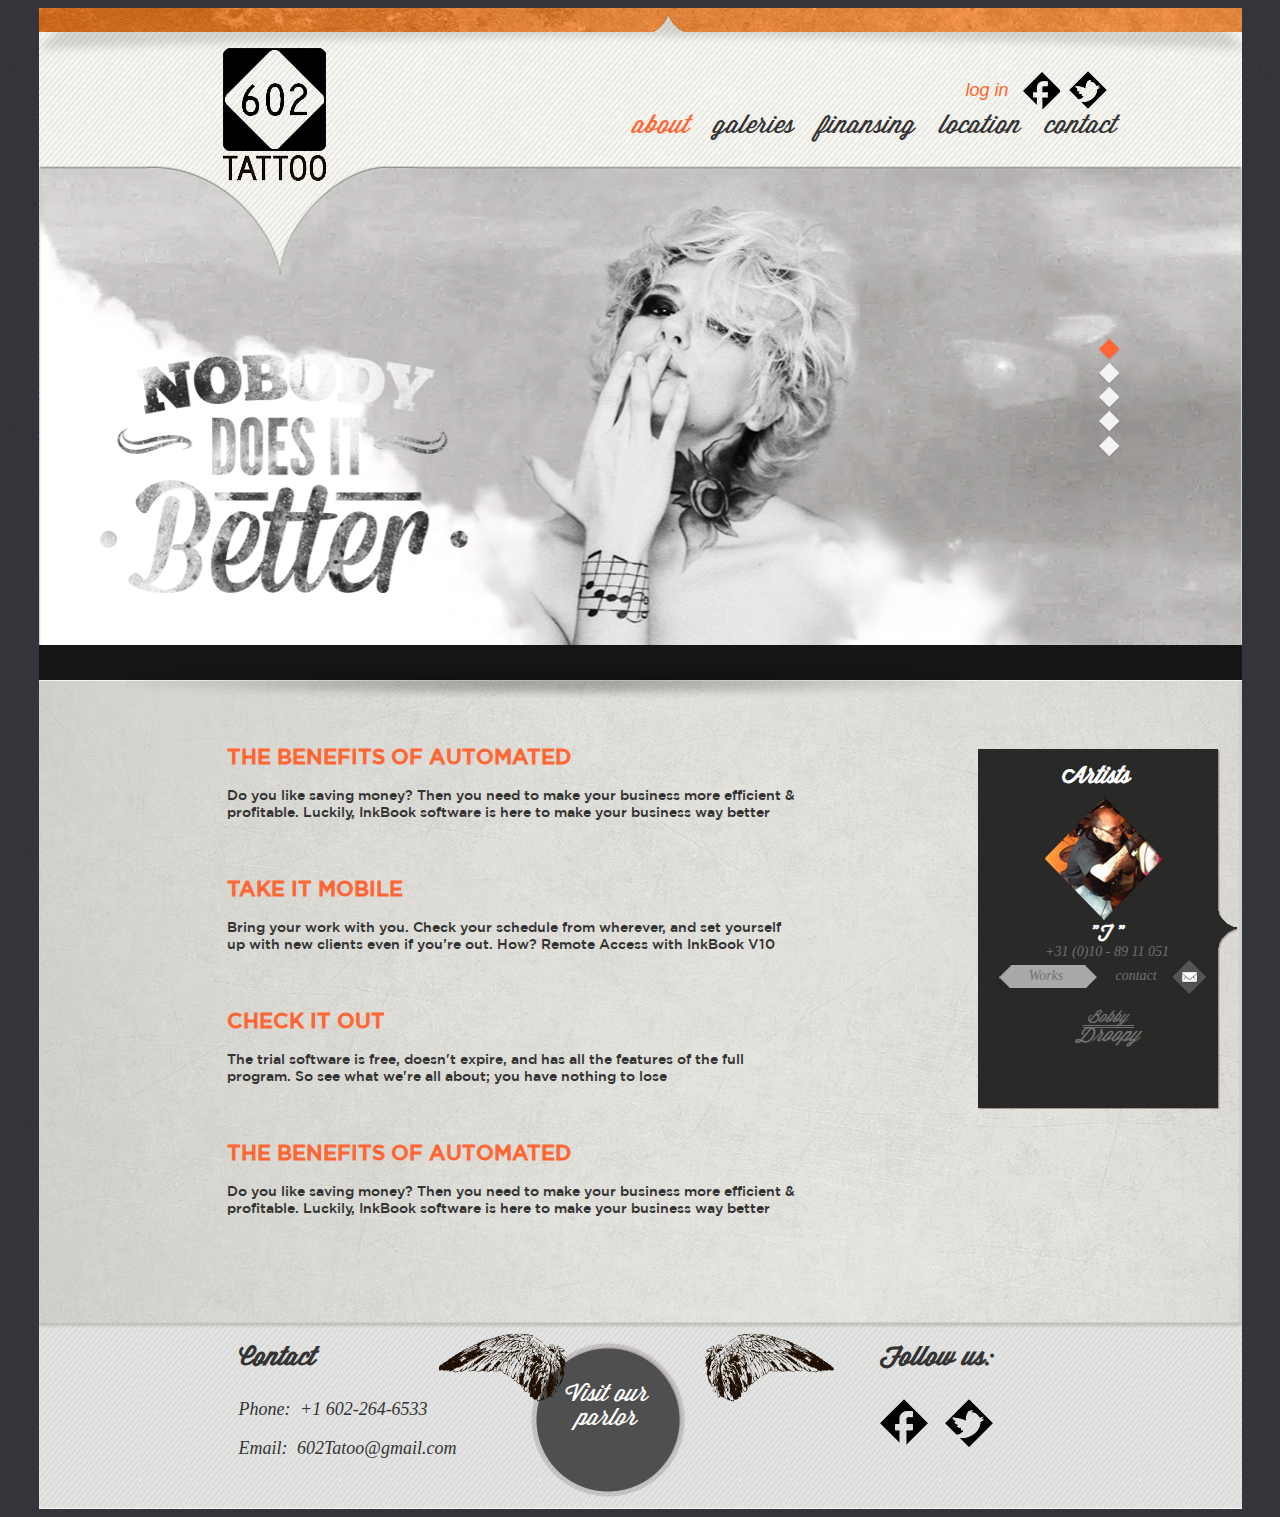
<file: about.html>
<!DOCTYPE html>
<html>
<head>
    <title>about</title>
    <meta charset="utf-8">
    <link href="css/about.css" type="text/css" rel="stylesheet">
</head>
<body>
    <div class="wrapper">
        <header>
            <a href="about.html"><img class="logo" src="img/logo.png"></a>
            <nav>
                <div class="logIn">
                    <a href="#">log in</a>
                    <a  class="FB" href="#"></a>
                    <a  class="tw" href="#"></a>
                </div>
                <div class="menu">
                    <a class="active" href="about.html">about</a>
                    <a href="gallery.html">galeries</a>
                    <a href="finansing.html">finansing</a>
                    <a href="location.html">location</a>
                    <a class="last" href="contact.html">contact</a>
                </div>
            </nav>
            <div class="sliderImg">
                <img src="img/MainSlider.png">
                <i class="sliderAct"></i>
                <i class="slider1"></i>
                <i class="slider2"></i>
                <i class="slider3"></i>
                <i class="slider4"></i>
            </div>
        </header>
        <div class="main">
            <div class="paragraph">
                <h4>THE BENEFITS OF AUTOMATED </h4>
                <p>Do you like saving money? Then you need to make your business more efficient
                    & profitable. Luckily, InkBook software is here to make your business way better</p>
                <h4>TAKE IT MOBILE</h4>
                <p>  Bring your work with you. Check your schedule from wherever, and set yourself
                    up with new clients even if you’re out. How? Remote Access with InkBook V10</p>
                <h4>CHECK IT OUT</h4>
                <p>The trial software is free, doesn't expire, and has all the features of the full
                    program. So see what we're all about; you have nothing to lose</p>
                <h4>THE BENEFITS OF AUTOMATED </h4>
                <p>Do you like saving money? Then you need to make your business more efficient
                    & profitable. Luckily, InkBook software is here to make your business way better</p>
            </div>
            <div class="artInf">
                <h4>Artists</h4>
                <img src="img/artistPic1.png">
                <h5>"T "</h5>
                <span>+31 (0)10 - 89 11 051</span>
                <div class="schedule">
                    <a href="gallery.html">Works</a>
                </div>
                <div class="contact">
                    <span>contact</span>
                    <i></i>
                </div>
                <i class="line"></i>
                <span id="Bobby">Bobby</span>
                <span id="Droopy">Droopy</span>
            </div>
        </div>
        <footer>
            <div class="cont">
                <h4>Contact</h4>
                <dl>
                    <dt>Phone:</dt>
                    <dd>+1 602-264-6533</dd>
                </dl>
                <dl>
                    <dt>Email:</dt>
                    <dd>602Tatoo@gmail.com</dd>
                </dl>
            </div>
            <div class="wings">
                <a href="location.html">Visit our
                    parlor</a>
            </div>
            <div class="follow">
                <h4>Follow us:</h4>
                <a class="FBFooter" href="#"></a>
                <a class="twFooter" href="#"></a>
            </div>
        </footer>

    </div>

</body>
</html>
</file>
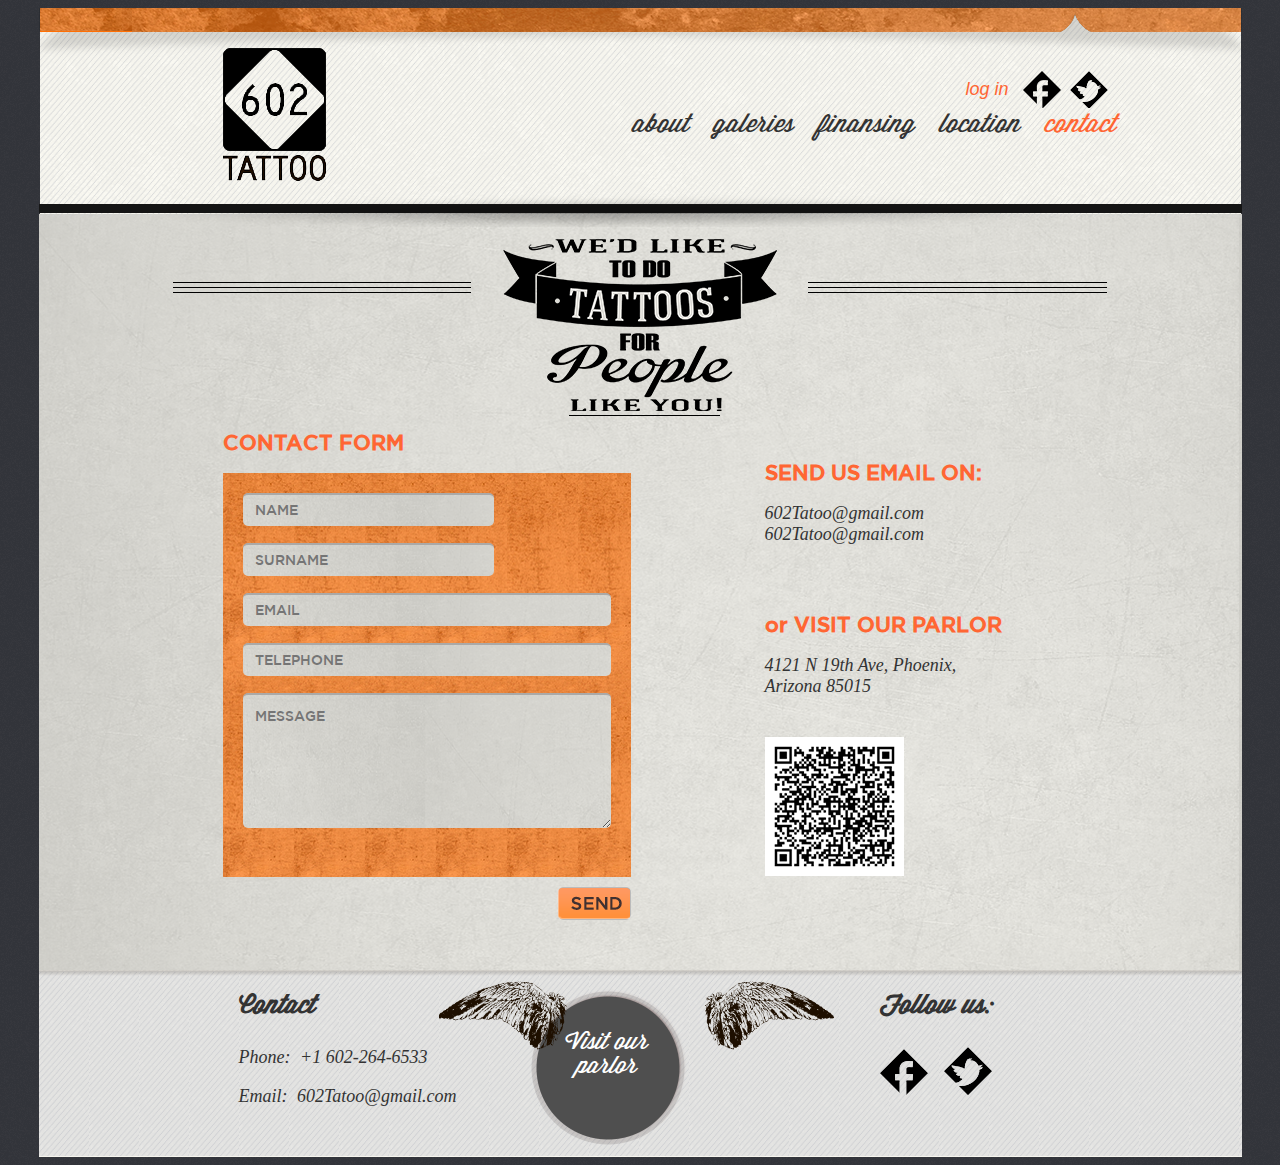
<file: contact.html>
<!DOCTYPE html>
<html>
<head>
    <title>602</title>
    <meta charset="utf-8">
    <link href="css/main.css" type="text/css" rel="stylesheet">
    <link href="css/contact.css" type="text/css" rel="stylesheet">
  </head>
<body>
       <div class="wrapper">
           <header>
               <a href="about.html"><img class="logo" src="img/logo.png"></a>
               <nav>
                   <div class="logIn">
                       <a href="#">log in</a>
                       <a  class="FB" href="#"></a>
                       <a  class="tw" href="#"></a>
                   </div>
                   <div class="menu">
                       <a href="about.html">about</a>
                       <a href="gallery.html">galeries</a>
                       <a href="finansing.html">finansing</a>
                       <a href="location.html">location</a>
                       <a class="last active" href="contact.html">contact</a>
                   </div>
               </nav>
           </header>
           <div class="main">
               <img src="img/BodyImg.png">
               <div class="form">
                   <h4>CONTACT FORM </h4>
                   <div class="contForm">
                       <input type="text" placeholder="NAME">
                       <input type="text" placeholder="SURNAME">
                       <input class="mailInput" type="text" placeholder="EMAIL">
                       <input class="mailInput" type="text" placeholder="TELEPHONE">
                       <textarea name="comment" placeholder= "MESSAGE"></textarea>

                   </div>
                   <button></button>
               </div>
               <div class="QRcode">
                   <div class="mail">
                       <h4>SEND US EMAIL ON:</h4>
                       <span>602Tatoo@gmail.com</span>
                       <span>602Tatoo@gmail.com</span>
                   </div>
                   <div class="address">
                       <h4>or VISIT OUR PARLOR</h4>
                       <span>4121 N 19th Ave, Phoenix, <br> Arizona 85015</span>
                   </div>
                   <img src="img/QR.png">
                   
               </div>
           </div>
           <footer>
               <div class="cont">
                   <h4>Contact</h4>
                   <dl>
                       <dt>Phone:</dt>
                       <dd>+1 602-264-6533</dd>
                   </dl>
                   <dl>
                       <dt>Email:</dt>
                       <dd>602Tatoo@gmail.com</dd>
                   </dl>
               </div>
               <div class="wings">
                   <a href="location.html">Visit our
                       parlor</a>
               </div>
               <div class="follow">
                   <h4>Follow us:</h4>
                   <a class="FBFooter" href="#"></a>
                   <a class="twFooter" href="#"></a>
               </div>

           </footer>

       </div>
</body>
</html>
</file>
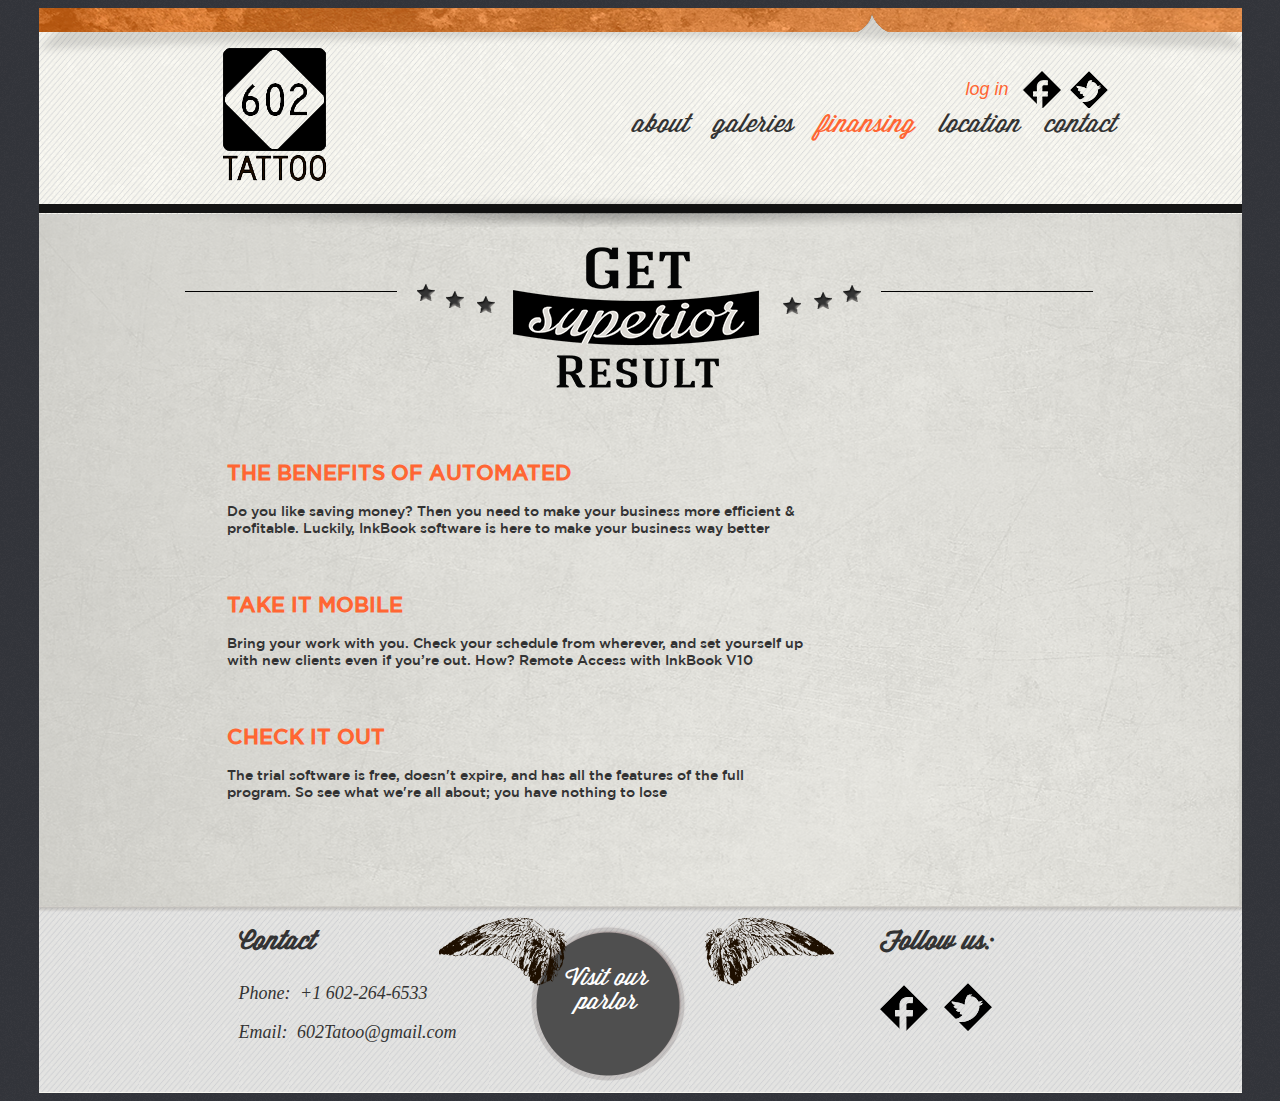
<file: finansing.html>
<!DOCTYPE html>
<html>
<head>
    <title>finansing</title>
    <meta charset="utf-8">
    <link href="css/main.css" type="text/css" rel="stylesheet">
    <link href="css/finansing.css" type="text/css" rel="stylesheet">
</head>
<body>
<div class="wrapper">
    <header>
        <a href="about.html"><img class="logo" src="img/logo.png"></a>
        <nav>
            <div class="logIn">
                <a href="#">log in</a>
                <a  class="FB" href="#"></a>
                <a  class="tw" href="#"></a>
            </div>
            <div class="menu">
                <a href="about.html">about</a>
                <a href="gallery.html">galeries</a>
                <a class="active" href="finansing.html">finansing</a>
                <a href="location.html">location</a>
                <a class="last" href="contact.html">contact</a>
            </div>
        </nav>
    </header>
    <div class="main">
        <img src="img/finansImg.png">
        <div class="paragraph">
            <h4>THE BENEFITS OF AUTOMATED </h4>
            <p>Do you like saving money? Then you need to make your business more efficient
                & profitable. Luckily, InkBook software is here to make your business way better</p>
            <h4>TAKE IT MOBILE</h4>
            <p>  Bring your work with you. Check your schedule from wherever, and set yourself
                up with new clients even if you’re out. How? Remote Access with InkBook V10</p>
            <h4>CHECK IT OUT</h4>
            <p>The trial software is free, doesn't expire, and has all the features of the full
                program. So see what we're all about; you have nothing to lose</p>
        </div>

    </div>
    <footer>
        <div class="cont">
            <h4>Contact</h4>
            <dl>
                <dt>Phone:</dt>
                <dd>+1 602-264-6533</dd>
            </dl>
            <dl>
                <dt>Email:</dt>
                <dd>602Tatoo@gmail.com</dd>
            </dl>
        </div>
        <div class="wings">
            <a href="location.html">Visit our
                parlor</a>
        </div>
        <div class="follow">
            <h4>Follow us:</h4>
            <a class="FBFooter" href="#"></a>
            <a class="twFooter" href="#"></a>

        </div>

    </footer>

</div>

</body>
</html>
</file>
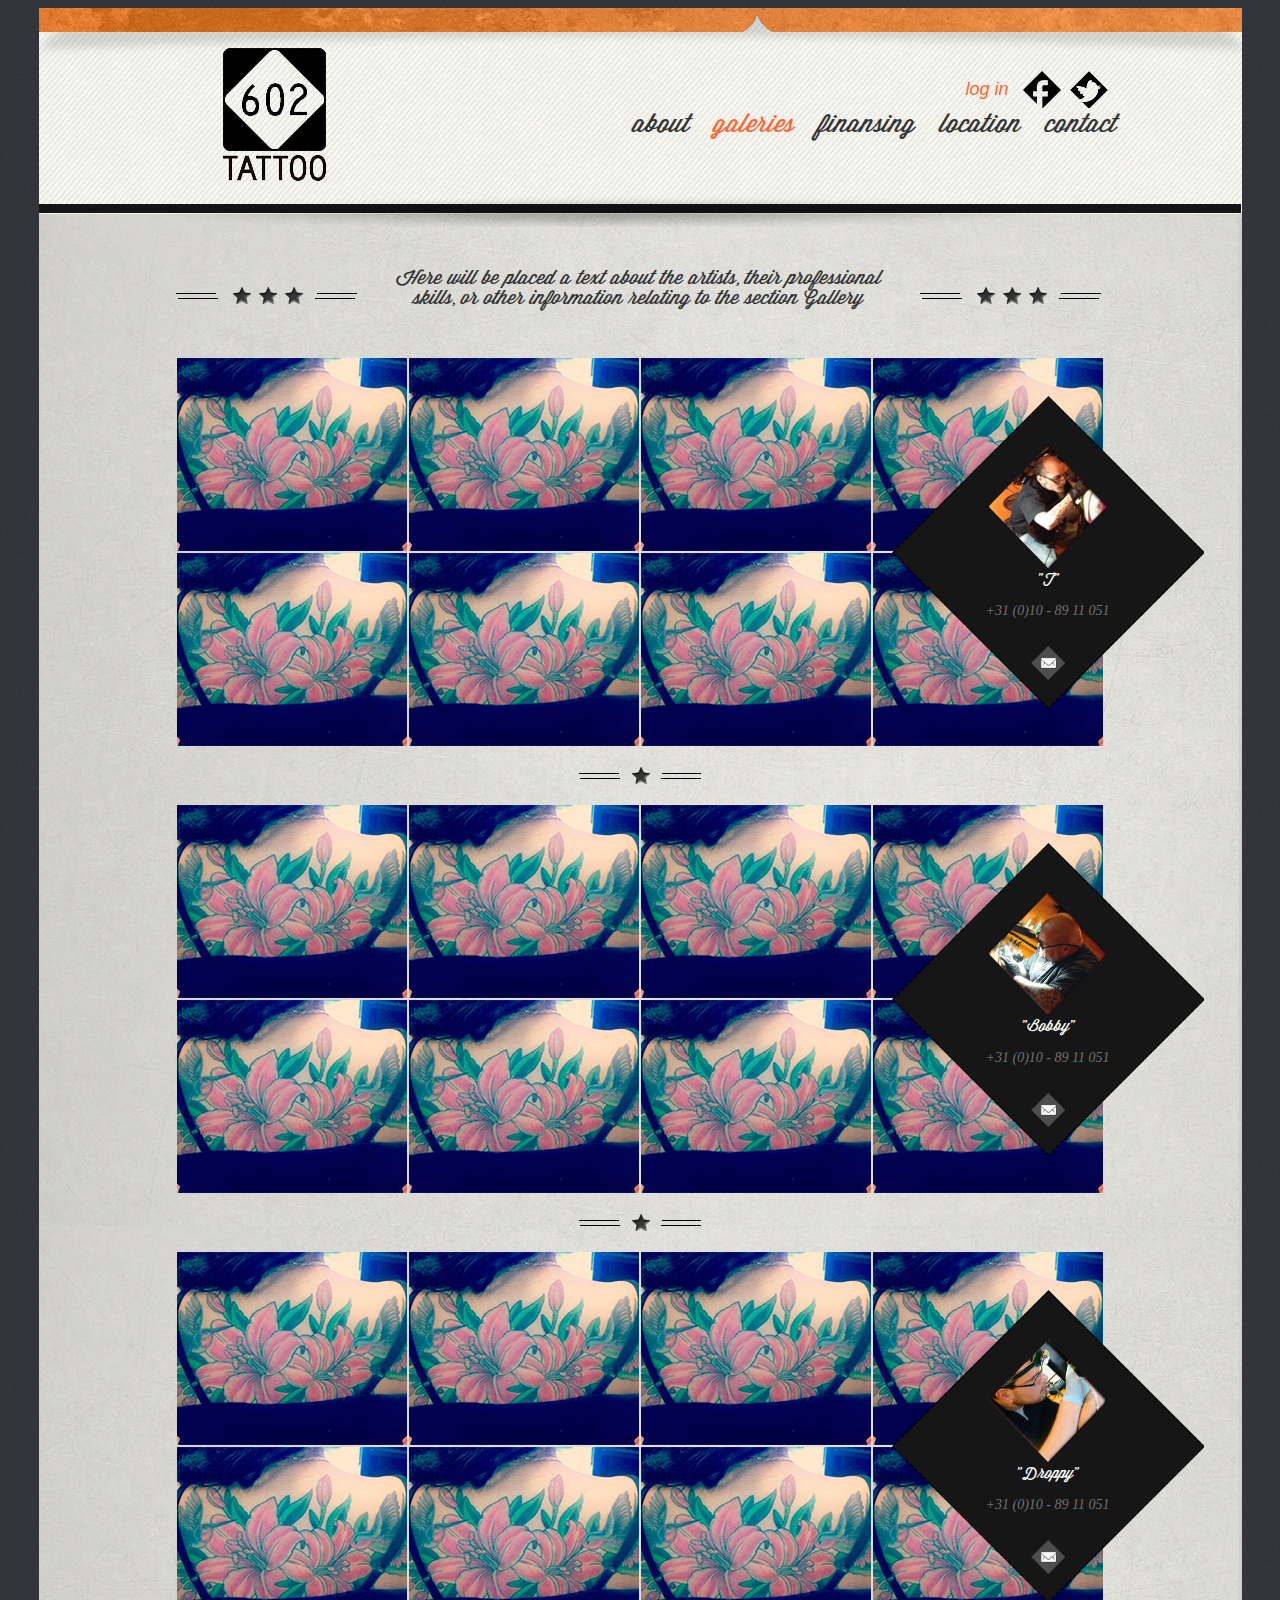
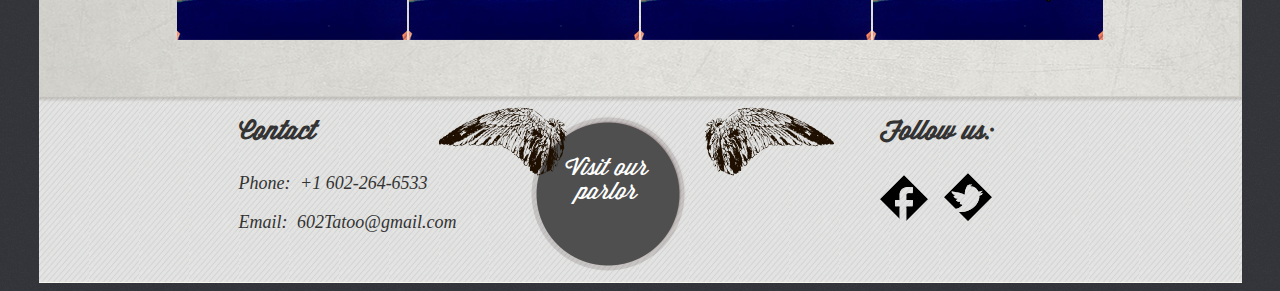
<file: gallery.html>
<!DOCTYPE html>
<html>
<head>
    <title>602</title>
    <meta charset="utf-8">
    <link href="css/main.css" type="text/css" rel="stylesheet">
    <link href="css/gallery.css" type="text/css" rel="stylesheet">
</head>
<body>
<div class="wrapper">
    <header>
        <a href="about.html"><img class="logo" src="img/logo.png"></a>
        <nav>
            <div class="logIn">
                <a href="#">log in</a>
                <a  class="FB" href="#"></a>
                <a  class="tw" href="#"></a>
            </div>
            <div class="menu">
                <a href="about.html">about</a>
                <a class="active" href="gallery.html">galeries</a>
                <a href="finansing.html">finansing</a>
                <a href="location.html">location</a>
                <a class="last" href="contact.html">contact</a>
            </div>
        </nav>
    </header>
    <div class="main">
        <img class="threeStars" src="img/galleryStars.png">
        <h3>Here will be placed a text about the artists, their professional skills,
            or other information relating to the section Gallery</h3>
        <img src="img/galleryStars.png">
        <div class="artWorksInfo">
            <div class="works">
                <img src="img/GalleryWork1.png">
                <img src="img/GalleryWork1.png">
                <img src="img/GalleryWork1.png">
                <img src="img/GalleryWork1.png">
                <img src="img/GalleryWork1.png">
                <img src="img/GalleryWork1.png">
                <img src="img/GalleryWork1.png">
                <img src="img/GalleryWork1.png">
            </div>
            <div class="artistInfo">
                <a href="#"><img src="img/artistPic1.png"></a>
                <h5>"T"</h5>
                <span>+31 (0)10 - 89 11 051</span>
                <i></i>
            </div>
        </div>
        <img class="oneStar" src="img/OneStar.png">
        <div class="artWorksInfo">
            <div class="works">
                <img src="img/GalleryWork1.png">
                <img src="img/GalleryWork1.png">
                <img src="img/GalleryWork1.png">
                <img src="img/GalleryWork1.png">
                <img src="img/GalleryWork1.png">
                <img src="img/GalleryWork1.png">
                <img src="img/GalleryWork1.png">
                <img src="img/GalleryWork1.png">
            </div>
            <div class="artistInfo ">
                <a href="#"><img src="img/bobby.png"></a>
                <h5>"Bobby"</h5>
                <span>+31 (0)10 - 89 11 051</span>
                <i></i>
            </div>
        </div>
        <img class="oneStar" src="img/OneStar.png">
        <div class="artWorksInfo">
            <div class="works">
                <img src="img/GalleryWork1.png">
                <img src="img/GalleryWork1.png">
                <img src="img/GalleryWork1.png">
                <img src="img/GalleryWork1.png">
                <img src="img/GalleryWork1.png">
                <img src="img/GalleryWork1.png">
                <img src="img/GalleryWork1.png">
                <img src="img/GalleryWork1.png">
            </div>
            <div class="artistInfo">
                <a href="#"><img src="img/droppy.png"></a>
                <h5>"Droppy"</h5>
                <span>+31 (0)10 - 89 11 051</span>
                <i> </i>
            </div>
        </div>
    </div>
    <footer>
        <div class="cont">
            <h4>Contact</h4>
            <dl>
                <dt>Phone:</dt>
                <dd>+1 602-264-6533</dd>
            </dl>
            <dl>
                <dt>Email:</dt>
                <dd>602Tatoo@gmail.com</dd>
            </dl>
        </div>
        <div class="wings">
            <a href="location.html">Visit our
                parlor</a>
        </div>
        <div class="follow">
            <h4>Follow us:</h4>
            <a class="FBFooter" href="#"></a>
            <a class="twFooter" href="#"></a>

        </div>

    </footer>

</div>
</body>
</html>
</file>
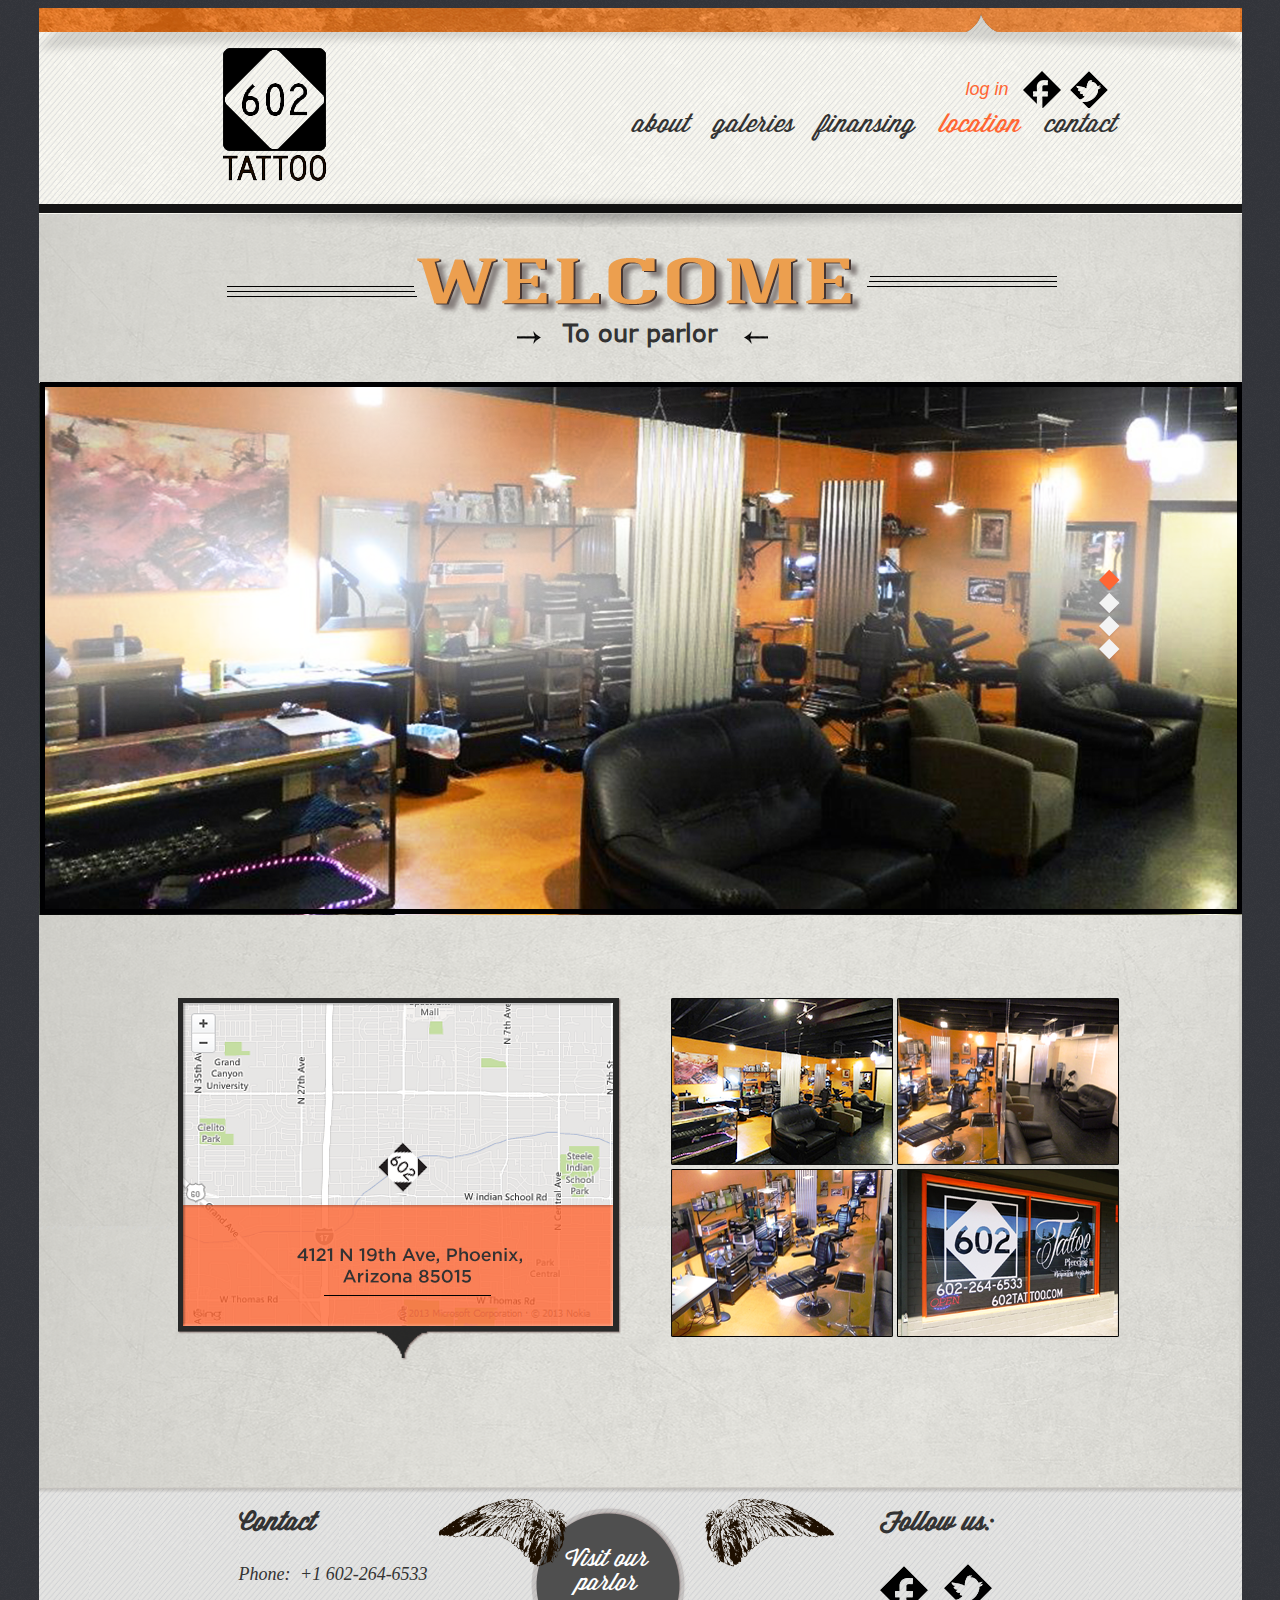
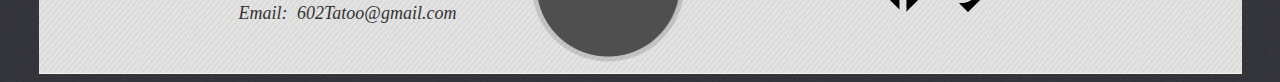
<file: location.html>
<!DOCTYPE html>
<html>
<head>
    <title>602</title>
    <meta charset="utf-8">
    <link href="css/main.css" type="text/css" rel="stylesheet">
    <link href="css/location.css" type="text/css" rel="stylesheet">
</head>
<body>
<div class="wrapper">
    <header>
        <a href="about.html"><img class="logo" src="img/logo.png"></a>
        <nav>
            <div class="logIn">
                <a href="#">log in</a>
                <a  class="FB" href="#"></a>
                <a  class="tw" href="#"></a>
            </div>
            <div class="menu">
                <a href="about.html">about</a>
                <a href="gallery.html">galeries</a>
                <a href="finansing.html">finansing</a>
                <a class="active" href="location.html">location</a>
                <a class="last" href="contact.html">contact</a>
            </div>
        </nav>
    </header>
    <div class="main">
        <img class="welcome" src="img/LocationWelcom.png">
        <i class="arrowLf"></i>
        <h5>To our parlor</h5>
        <i class="arrowRt"></i>
        <img class="sliderImg" src="img/LocationSlider1.png">
        <i class="sliderAct"></i>
        <i class="slider1"></i>
        <i class="slider2"></i>
        <i class="slider3"></i>
        <div class="map">
            <img src="img/map.png">
        </div>
        <div class="equipment">
            <a href="#"><img src="img/smallImg1.png"></a>
            <a href="#"><img src="img/smallImg2.png"></a>
            <a href="#"><img src="img/smalImg3.png"></a>
            <a href="#"><img src="img/smalImg4.png"></a>
        </div>
    </div>
    <footer>
        <div class="cont">
            <h4>Contact</h4>
            <dl>
                <dt>Phone:</dt>
                <dd>+1 602-264-6533</dd>
            </dl>
            <dl>
                <dt>Email:</dt>
                <dd>602Tatoo@gmail.com</dd>
            </dl>
        </div>
        <div class="wings">
            <a href="location.html">Visit our
                parlor</a>
        </div>
        <div class="follow">
            <h4>Follow us:</h4>
            <a class="FBFooter" href="#"></a>
            <a class="twFooter" href="#"></a>

        </div>

    </footer>

</div>
</body>
</html>
</file>
<file: css/about.css>
body {background: url("img/bodyBG.png") repeat; padding: 0 }

@font-face {
    font-family: HelveticaNeueLightItalic;
    src: url(fonts/HelveticaNeue/HelveticaNeueLightItalic.ttf);
}
@font-face {
    font-family: WisdomScript;
    src: url(fonts/WisdomScript/WisdomScript/WisdomScript.ttf);
}
@font-face {
    font-family:GothamMedium;
    src: url(fonts/GothamMedium.ttf);
}
@font-face {
    font-family:Verdana;
    src: url(fonts/Verdana/verdana.ttf);
}




.wrapper { width: 1203px; margin: auto; background: url("img/wrapperBG.png") repeat; position: relative}

/*Header*/
header          { background: url("img/headerMainBg.png") repeat-x;  height: 673px; position: relative;  }
.logo           { margin: 40px 0 23px 184px }
nav              { float: right; margin-top:50px; margin-right: 125px }
.logIn          { margin-left: 333px}
.logIn a        { font-family: helvetica; font-size:  18px ; color: #ff6633; font-style: italic; text-decoration: none}
.logIn a:hover  { text-decoration: underline}
.menu a:hover   { color: #999999}
.menu           { margin-top: 12px}
.menu a         { font-family: WisdomScript; font-size: 26px; color: #333333; text-decoration: none; margin-right: 20px }
a.last          { margin-right:0; padding-right: 0 }
a.active        { color:#ff6633 }
a.active:hover  { color:#ff6633}
a.FB            { background: url("img/FB.png"); width: 37px; height: 37px; display: inline-block; position: relative; top:13px; height: 37px; margin-left: 10px}
a.FB:hover      { background: url("img/FBAct.png");}
a.tw            { background: url("img/tw.png"); width: 38px; height: 38px; display: inline-block; position: relative; top:13px;  margin-left: 5px }
a.tw:hover      { background: url("img/twAct.png"); }


/*Main*/


.main           { background: url("img/FinansingMainBG.png") repeat; overflow: hidden; padding-bottom: 50px;  }
.main h4        { font-family:GothamMedium; color: #ff6633; font-size: 21px; margin: 0; padding-bottom: 18px}
.main span      { font-family: Georgia; font-style:  italic; font-size: 18px; color: #333333; display: block}

.sliderImg     { height: 480px; overflow: hidden; border-bottom: 35px #151515 solid; position: relative; top: -44px; position:relative;  }
.sliderImg img  { width: 100%}
header:after  {  content:"";  position:absolute;  background: url("img/shadow.png"); width: 830px; height: 29px; top: 661px ; left: 87px;
}

i.sliderAct     { background: url("img/sliderAct.png") no-repeat; width: 22px; height: 22px; position: absolute; top: 173px; left: 1059px}
i.slider1       { background: url("img/slider.png") no-repeat; width: 22px; height: 22px; position: absolute; top: 197px; left: 1059px}
i.slider2       { background: url("img/slider.png") no-repeat; width: 22px; height: 22px; position: absolute; top: 221px; left: 1059px}
i.slider3       { background: url("img/slider.png") no-repeat; width: 22px; height: 22px; position: absolute; top: 245px; left: 1059px}
i.slider4       { background: url("img/slider.png") no-repeat; width: 22px; height: 22px; position: absolute; top: 270px; left: 1059px}

.main  p        { padding-bottom: 55px; font-family:GothamMedium; color: #333333; font-size: 14px; font-weight: normal; margin: 0 }
.paragraph      { width: 569px; margin-left: 188px; margin-top: 63px; float: left}


.artInf         { height: 360px; width: 259px; background-image: url("img/MainArtBG.png"); float: right; position: relative; margin-top: 68px; margin-right: 5px}
.artInf img     { margin-left: 67px}
.artInf h4      { font-family: WisdomScript; font-size: 24px; color: #ffffff; margin: 0; margin-left: 84px;  padding-top: 16px; padding-bottom: 8px}
.artInf h5      { font-family: WisdomScript; font-size: 20px; color: #ffffff; margin: 0; text-align: center }
.artInf span    { font-family: Georgia; font-style: italic; font-size: 14px; color: #717171; text-align: center; }

span#Bobby      { color: #717171;  font-family: WisdomScript; font-size: 16px; margin-top: 20px; }
span#Droopy     { color: #717171;  font-family: WisdomScript; font-size: 20px; }

.schedule a     { text-decoration: none; font-family: Georgia; font-style: italic; font-size: 14px; color: #717171;
                   text-align: center; display: block; padding-top: 3px }
.schedule a:hover   { color: #fefefe}
.schedule       { background: url("img/scheduleBG.png") no-repeat; width: 101px; height: 25px; display: inline-block; margin-top: 5px; margin-left: 18px; margin-right: 15px }
.schedule:hover  { background: url("img/scheduleBGAct.png") no-repeat; }
.contact        { display: inline-block; position: relative}
.contact i       { background: url("img/MSGicon.png") no-repeat; height: 39px; width: 39px; position: absolute; top: -8px; left: 55px}
.contact i:hover { background: url("img/MSGiconAct.png") no-repeat; }
i.line          { background: url("img/artInfLines.png") no-repeat; width: 52px; height: 3px; position: absolute; top: 276px; left:104px }



/*Footer*/
footer          { background: url("img/footerBG.png") repeat-x; padding-left: 200px; height: 187px; clear: both; position: relative}
footer div      { float: left; }
footer h4       { font-family: WisdomScript; font-size: 26px; color: #333333; margin-top: 0; margin-bottom:27px; padding-top: 23px }
dl              { font-family: Georgia; font-style:  italic; font-size: 18px; color: #333333;}
dt, dd          { display: inline; margin: 0}
dd              { padding-left: 5px}
.cont           { margin-right: 75px}


.wings          { margin-top: 19px; margin-right: 193px; background: url("img/followBG.png") no-repeat; width: 156px; height: 156px}
.wings:hover    { background: url("img/followBGAct.png") no-repeat;}
.wings a        { font-family: WisdomScript; font-size: 24px; color: #ffffff; display: inline-block; text-align: center;
                  text-decoration: none; margin-left: 4px; margin-top: 42px; width: 143px}
.wings:before   { content:""; position:absolute; width: 136px; height: 74px; background: url("img/leftwing.png") no-repeat -2px 0;
    top: 11px; left: 400px}

.wings:after   { content:""; position:absolute; width: 136px; height: 74px; background: url("img/rightwing.png") no-repeat -2px 0;
    top: 11px; left: 666px}
.follow a      { margin-right: 10px}
a.FBFooter      { background: url("img/FBFooter.png")no-repeat; width: 51px; height: 48px; display: inline-block; position: relative;}
a.FBFooter:hover    { background: url("img/FBFooterAct.png") no-repeat}
a.twFooter          { background: url("img/twFooter.png") no-repeat; width: 51px; height: 48px; display: inline-block; position: relative;}
a.twFooter:hover    { background: url("img/twFooterAct.png")no-repeat}
</file>
<file: css/main.css>
body {background: url("img/bodyBG.png") repeat }

@font-face {
    font-family: HelveticaNeueLightItalic;
    src: url(fonts/HelveticaNeue/HelveticaNeueLightItalic.ttf);
}
@font-face {
    font-family: WisdomScript;
    src: url(fonts/WisdomScript/WisdomScript/WisdomScript.ttf);
}
@font-face {
    font-family:GothamMedium;
    src: url(fonts/GothamMedium.ttf);
}
@font-face {
    font-family:Verdana;
    src: url(fonts/Verdana/verdana.ttf);
}




.wrapper { width: 1203px; margin: auto; background: url("img/wrapperBG.png") repeat; position: relative; }

/*Header*/

.logo           { margin: 40px 0 23px 184px }
nav              { float: right; margin-top:50px; margin-right: 125px }
.logIn          { margin-left: 333px}
.logIn a        { font-family: helvetica; font-size:  18px ; color: #ff6633; font-style: italic; text-decoration: none}
.logIn a:hover  { text-decoration: underline}

.menu           { margin-top: 12px}
.menu a         { font-family: WisdomScript; font-size: 26px; color: #333333; text-decoration: none; margin-right: 20px }
.menu a:hover   { color: #999999}
a.last          { margin-right:0; padding-right: 0 }
a.active        { color:#ff6633 }
a.active:hover  { color:#ff6633}
a.FB            { background: url("img/FB.png"); width: 38px; height: 38px; display: inline-block; position: relative; top:13px; height: 37px; margin-left: 10px}
a.FB:hover      { background: url("img/FBAct.png");}
a.tw            { background: url("img/tw.png"); width: 38px; height: 39px; display: inline-block; position: relative; top:13px; height: 37px; margin-left: 5px }
a.tw:hover      { background: url("img/twAct.png"); }


header:after  {  content:"";  position:absolute; z-index: 2; background: url("img/shadow2.png") no-repeat; width:950px; height: 22px; top: 197px ; left: 129px;
                }


 /*Main*/


.main           { background: url("img/FinansingMainBG.png") repeat; overflow: hidden; padding-bottom: 50px; position: relative; z-index: 1}
.main h4        { font-family:GothamMedium; color: #ff6633; font-size: 21px; margin: 0; padding-bottom: 18px}
.main span      { font-family: Georgia; font-style:  italic; font-size: 18px; color: #333333; display: block}




/*Footer*/
footer          { background: url("img/footerBG.png") repeat-x; padding-left: 200px; height: 187px; clear: both; position: relative}
footer div      { float: left; }
footer h4       { font-family: WisdomScript; font-size: 26px; color: #333333; margin-top: 0; margin-bottom:27px; padding-top: 23px }
dl              { font-family: Georgia; font-style:  italic; font-size: 18px; color: #333333;}
dt, dd          { display: inline; margin: 0}
dd              { padding-left: 5px}
.cont           { margin-right: 75px}


.wings          { margin-top: 19px; margin-right: 193px; background: url("img/followBG.png") no-repeat; width: 156px; height: 156px}
.wings:hover    { background: url("img/followBGAct.png") no-repeat;}
.wings a        { font-family: WisdomScript; font-size: 24px; color: #ffffff; display: inline-block; text-align: center;
                    text-decoration: none; margin-left: 4px; margin-top: 42px; width: 143px}
.wings:before   { content:""; position:absolute; width: 136px; height: 74px; background: url("img/leftwing.png") no-repeat -2px 0;
                 top: 11px; left: 400px}

.wings:after   { content:""; position:absolute; width: 136px; height: 74px; background: url("img/rightwing.png") no-repeat -2px 0;
                 top: 11px; left: 666px}
.follow a      { margin-right: 10px}
a.FBFooter      { background: url("img/FBFooter.png")no-repeat; width: 50px; height: 46px; display: inline-block; position: relative;}
a.FBFooter:hover    { background: url("img/FBFooterAct.png") no-repeat}
a.twFooter          { background: url("img/twFooter.png") no-repeat; width: 51px; height: 48px; display: inline-block; position: relative;}
a.twFooter:hover    { background: url("img/twFooterAct.png")no-repeat}
</file>
<file: css/contact.css>
/*Main*/
.main img       { margin-left: 134px; margin-top: 25px}
.form           { float: left; margin: 10px 134px 0 184px;  }
.QRcode         { float: left; margin-top: 40px}
.QRcode img     { margin: 0}

.contForm       { background: url("img/FORMbg.png") repeat;  padding: 20px }

input           { display: block; width: 237px; height: 29px; margin-bottom: 17px; border-radius: 5px; background: url("img/mainBG.png" );
                    font-family: gothammedium ; font-size: 14px; color: #404040; padding-left: 12px;  border-top: 2px #aba9a7 solid;
                    border-bottom: none; border-left:none; border-right: none   }
textarea        { border-radius: 5px; background: url("img/mainBG.png"); height:118px; width: 354px; border: none; margin-bottom: 25px;
                    font-family: gothammedium ; font-size: 14px; color: #404040; padding-left: 12px; padding-top: 13px;
                    border-top: 2px #aba9a7 solid;  border-bottom: none; border-left:none; border-right: none}
input.mailInput      { width: 354px; }




.mail           { margin-bottom: 67px }
.address        { margin-bottom: 40px}



button          {  background-image: url("img/buttonBG.png"); border: none; float: right;  width: 73px; height: 33px;
                    border-radius: 5px; margin-top: 10px;}
button:hover    { background-image: url("img/buttonAct.png"); }





header          { background: url("img/headerBG.png") repeat-x; height: 206px; position: relative; z-index: 3 }
</file>
<file: css/finansing.css>
.main img       {  margin: 25px 0 68px  146px}
.main  p        { padding-bottom: 55px; font-family:GothamMedium; color: #333333; font-size: 14px; font-weight: normal; margin: 0 }
.paragraph      { width: 583px; margin-left: 188px}





header          { background: url("img/HeaderBGFin.png")repeat-x; height: 206px; position: relative; z-index: 3 }
</file>
<file: css/gallery.css>
.main           { padding: 55px 137px; position: relative}
img.threeStars  { display: inline-block}
.main h3        { font-family: WisdomScript; font-weight: normal; font-size: 20px; color: #333333; margin: 0 13px 48px; width: 529px;  display: inline-block; text-align: center}


.works img     { max-width: 230px; float: left; padding: 1px; height: 193px}

img.oneStar     { display: block; width: 122px; margin: auto; padding: 20px 0}



.artWorksInfo       { position: relative}
.artistInfo         { background-image: url("img/rectangle.png"); width: 312px; height: 312px; position: absolute; left: 716px; top: 39px }
.artistInfo h5      {  font-family: WisdomScript; font-weight: normal; font-size: 16px; color: #ffffff; text-align: center; margin: 0; padding: 0  }
.artistInfo img     {  margin-left: 97px; margin-top: 49px}
.artistInfo span    { font-family: Georgia; font-style: italic; font-size: 14px; color: #717171; text-align: center; margin-top: 15px}
.artistInfo i       { background: url("img/MSGicon.png") no-repeat; height: 39px; width: 39px; position: absolute; top: 250px; left: 138px}
.artistInfo i:hover { background: url("img/MSGiconAct.png") no-repeat; }





header          { background: url("img/headerBGGal.png") repeat-x; height: 206px; position: relative; z-index: 3 }
</file>
<file: css/location.css>
img.welcome     { margin-left: 188px; margin-top: 43px}
.main h5        { font-family: Verdana; font-size: 24px; color: #333333; text-align: center; margin-bottom: 35px; margin-top: 0 }
i.arrowLf       { background: url("img/leftArrow.png") no-repeat; width: 24px; height: 13px; position: absolute; top: 117px; left: 478px}
i.arrowRt       { background: url("img/rtArrow.png") no-repeat; width: 24px; height: 13px;  position: absolute; top: 117px; left: 705px}


.map            { float: left;  margin: 79px 0 73px 139px}
.equipment      {float: right; width: 452px; margin-top: 77px; margin-right: 121px}
.equipment img  { float: left; max-width: 222px; padding: 2px}

i.sliderAct     { background: url("img/sliderAct.png") no-repeat; width: 22px; height: 22px; position: absolute; top: 355px; left: 1059px}
i.slider1       { background: url("img/slider.png") no-repeat; width: 22px; height: 22px; position: absolute; top: 378px; left: 1059px}
i.slider2       { background: url("img/slider.png") no-repeat; width: 22px; height: 22px; position: absolute; top: 401px; left: 1059px}
i.slider3       { background: url("img/slider.png") no-repeat; width: 22px; height: 22px; position: absolute; top: 424px; left: 1059px}




header          { background: url("img/headerBGLoc.png") repeat-x ; height: 206px; position: relative; z-index: 3 }
</file>
